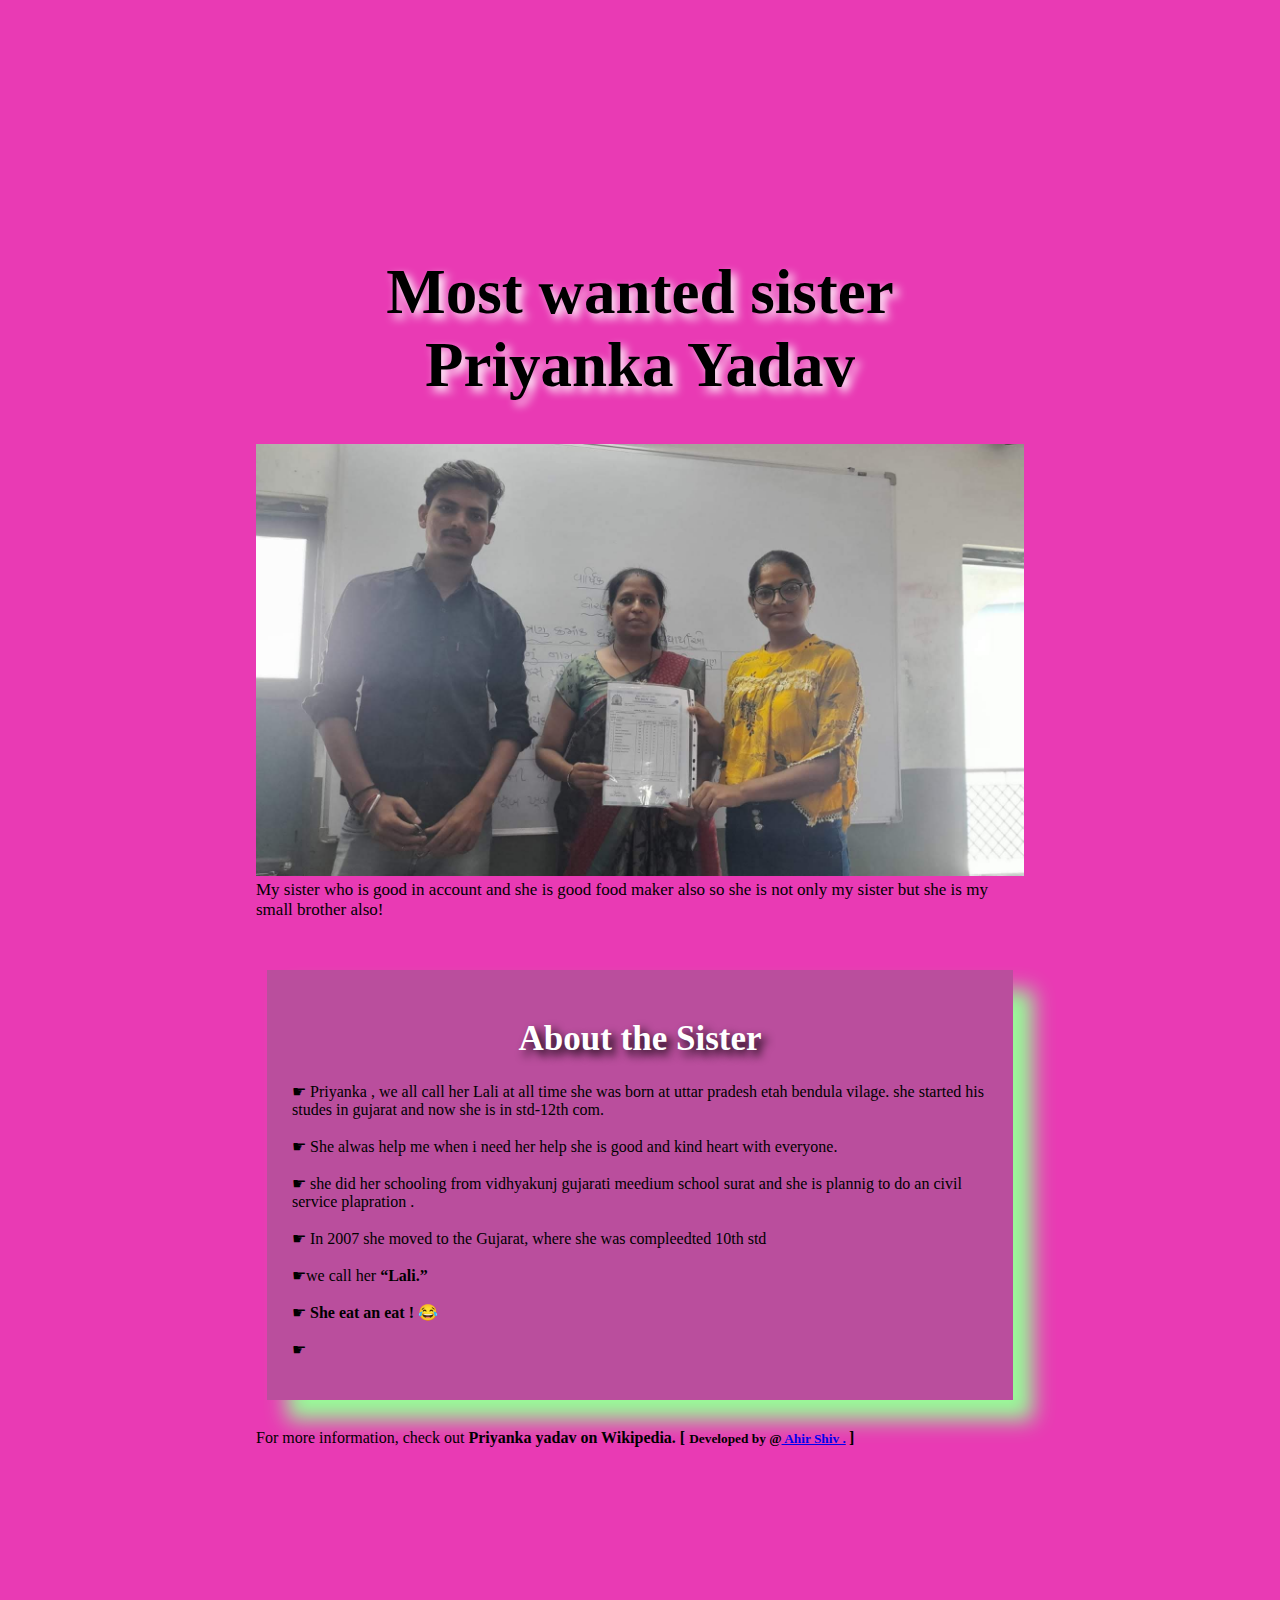
<file: ex-1/index.html>
<!DOCTYPE html>
<html lang="en">

<head>
	<style>

		/* Styling the body element
		like body color and margin */
		
		body {
			background-color: #e93ab4;
			margin: 20%;
		}

		/* Styling the Title and giving
		shadow to the title */
		#title {
			text-align: center;
			text-shadow: 5px 5px 10px white;
			font-size: 7vh;
		}

		/* Setting width and display
		type of image */
		img {
			display: inline-block;
			width: 100%;
		}

		/* Setting font color and font
		size of the image-caption */
		#caption {
			font-size: 17px;
			font-family: Gill Sans;
			color: black;
		}

		/* Styling the content of the page like-
		padding, font-size, font color etc.*/
		div#tribute-data {
			background-color: rgb(46, 139, 87, 0.25);
			box-shadow: 20px 20px 20px #98FB98;
			font-family: Georgia;
			padding: 25px 25px;
			margin: 11px;
			margin-top: 50px;
		}

		/* Styling the title of the content */
		h1.title-APJ {
			font-size: 35px;
			color: white;
			text-align: center;
			text-shadow: 5px 5px 10px black;
		}

		/* Styling the link provided at the end */
		#tribute-link {
			text-decoration: none;
			color: black;
		}
	</style>
</head>

<body>
	<main id="main">

		<!-- Title of the page -->
		<h1 id="title">
			Most wanted sister Priyanka Yadav
		</h1>

		<div id="img">

			<!--Image of the Tribute Person-->
			<img src="./priyanka.jpg" id="image"
				alt="Error Loading Image">
			<small id="caption">
				My sister who is good in account
                and she is good food maker also so 
                she is not only my sister but she is my small brother also!
			</small>
		</div>

		<div id="tribute-data">

			<!--Achievements and other
				details of the person-->
			<h1 class="title-APJ">
				About the Sister
			</h1>

			

<p>
				☛ Priyanka , we all call her Lali at all time
                she was born at uttar pradesh etah bendula vilage.
                she started his studes in gujarat and now she is in std-12th com.<br><br>
				☛ She alwas help me when i need her help 
                she is good and kind heart with everyone.<br><br>
				☛ she did her schooling from vidhyakunj gujarati meedium school surat 
                and she is plannig to do an civil service plapration .<br><br>
				☛ In 2007 she moved to the Gujarat, where she
				was compleedted 10th std
				<br><br> ☛we call her  <strong>
				“Lali.”</strong>
				<br><br> ☛
                <strong>She eat an eat ! &#128514;</strong>
				<br><br> ☛ 
			</p>
		</div>
		<br>
		 For more information,
		check out
		<a id="tribute-link" href="#">
			<b>Priyanka yadav on Wikipedia. [
			<small>Developed by @<a href="#">
					Ahir Shiv .</a></a>
		</small>]
	</main>
</body>

</html>
</file>
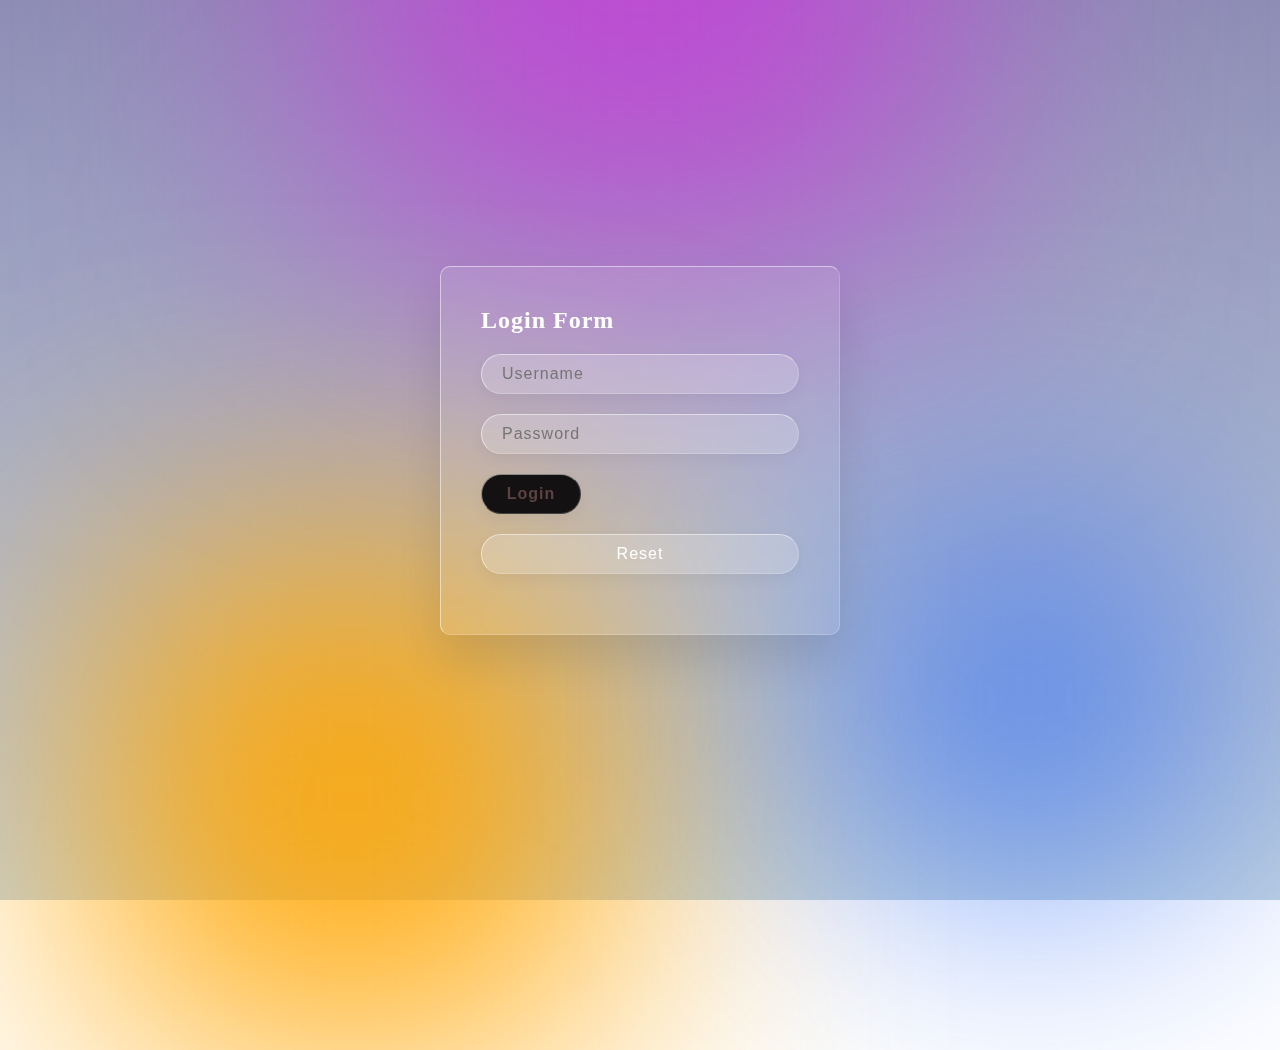
<file: login-form.html>
<!DOCTYPE html>
<html lang="en">
  <head>
    <meta charset="UTF-8" />
    <meta http-equiv="X-UA-Compatible" content="IE=edge" />
    <meta name="viewport" content="width=device-width, initial-scale=1.0" />
    <title>Glass Form</title>
    <link rel="stylesheet" type="text/css" href="./style.css" />
  </head>
  <body>
    <section>
      <div class="colour"></div>
      <div class="colour"></div>
      <div class="colour"></div>
        <div class="container">
          <div class="form">
            <h2>Login Form</h2>
            <form action="#">
              <div class="input__box">
                <input type="text" placeholder="Username" />
              </div>
              <div class="input__box">
                <input type="password" placeholder="Password" />
              </div>
              <div class="input__box">
                <input type="submit" value="Login" />
              </div>
              <div class="input__box">
                <input type="reset" value="Reset" />
              </div>
            </form>
          </div>
        </div>
    </section>
  </body>
</html>
</file>
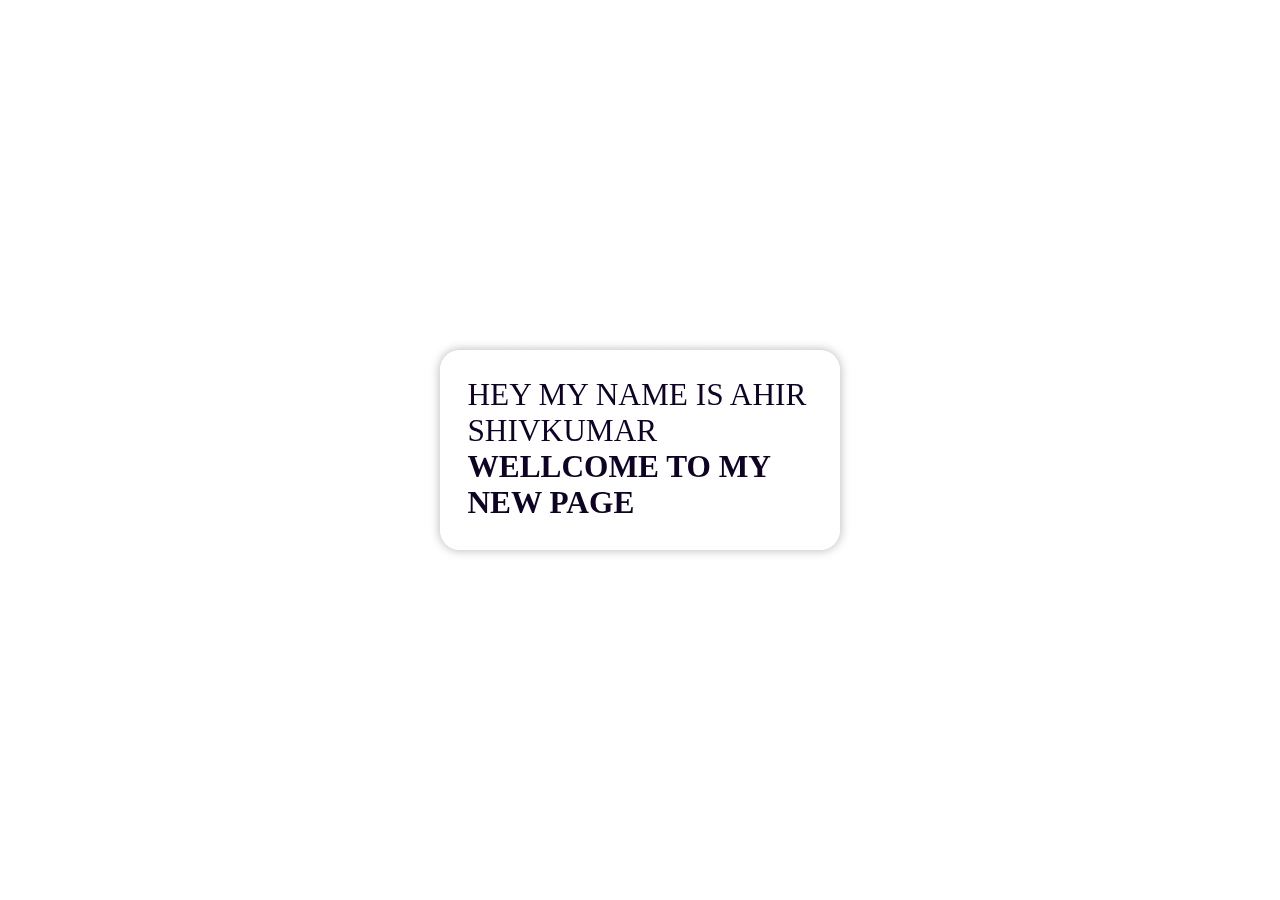
<file: Card/card.html>
<!DOCTYPE html>
<html lang="en">
<head>
    <meta charset="UTF-8">
    <meta http-equiv="X-UA-Compatible" content="IE=edge">
    <meta name="viewport" content="width=device-width, initial-scale=1.0">
    <title>Glassmorphism</title>
    <link rel="stylesheet" type="text/css" href="style.css" >
</head>
<body>
    <div class="card">
        <p>Hey My name is Ahir Shivkumar </p>
        <h1>Wellcome to my new page</h1>
    </div>
</body>
</html>
</file>
<file: style.css>
* {  
    margin: 0;  
    padding: 0;  
    box-sizing: border-box;  
}  
body {  
    overflow: hidden;  
}  
section {  
    display: flex;  
    min-height: 100vh;  
    align-items: center;  
    justify-content: center;  
    background: linear-gradient(to bottom, #8e8eb6, #c2d3e0);  
}  
 .colour {  
    position: absolute;  
    filter: blur(150px);  
}  
 .colour:nth-child(1) {  
    top: -350px;  
    width: 600px;  
    height: 600px;  
    background: #bf4ad4;  
}  
 .colour:nth-child(2) {  
    left: 100px;  
    width: 500px;  
    height: 500px;  
    bottom: -150px;  
    background: #ffa500;  
}  
.colour:nth-child(3) {  
    right: 100px;  
    bottom: 50px;  
    width: 300px;  
    height: 300px;  
    background: #2b67f3;  
}  
.container {  
    width: 400px;  
    min-height: 200px;  
    border-radius: 10px;  
    backdrop-filter: blur(5px);  
    background: rgba(255, 255, 255, 0.1);  
    box-shadow: 0 25px 45px rgba(0, 0, 0, 0.1);  
    border: 1px solid rgba(255, 255, 255, 0.5);  
    border-right: 1px solid rgba(255, 255, 255, 0.2);  
    border-bottom: 1px solid rgba(255, 255, 255, 0.2);  
}  
.form {  
    width: 100%;  
    height: 100%;  
    padding: 40px;  
}  
 h2 {  
    color: #fff;  
    font-size: 24px;  
    font-weight: 600;  
    letter-spacing: 1px;  
    margin-bottom: 20px;  
}  
 
.form .input__box {  
    width: 100%;  
    margin-bottom: 20px; 
}  
.form .input__box input {  
    width: 100%;  
    color: #fff;  
    border: none;  
    outline: none;  
    font-size: 16px;  
    padding: 10px 20px;  
    letter-spacing: 1px;  
    border-radius: 35px;  
    background: rgba(255, 255, 255, 0.2);  
    border: 1px solid rgba(255, 255, 255, 0.5);  
    box-shadow: 0 5px 15px rgba(0, 0, 0, 0.05);  
    border-right: 1px solid rgba(255, 255, 255, 0.2);  
    border-bottom: 1px solid rgba(255, 255, 255, 0.2);  
}  
 
 .input__box input[type="submit"] {  
    color: rgb(94, 67, 67);  
    cursor: pointer;  
    background: rgb(19, 17, 17);  
    max-width: 100px;  
    font-weight: 600;  
}
</file>
<file: Card/style.css>
*{
    margin:0;
    padding:0;
    box-sizing: border-box;
    font-size:1.4rem;
    text-transform: uppercase;
}

body{
    height:100vh;
    width:100vw;
    display:grid;
    place-items:center;
    color:rgb(15,3,36);
    background:url(https://images.unsplash.com/photo-1560015534-cee980ba7e13?ixlib=rb-1.2.1&ixid=MnwxMjA3fDB8MHxzZWFyY2h8Mnx8Y29sb3JmdWwlMjBiYWNrZ3JvdW5kfGVufDB8fDB8fA%3D%3D&auto=format&fit=crop&w=900&q=60) center/cover no-repeat fixed;
}

.card{
    height:200px;
    width:400px;
    background-color: rgba(255,255,255,0.35);
    padding:1rem;
    border-radius: 20px;
    box-shadow:0 0 10px 1px rgba(0,0,0,0.25);
    border:5px solid rgba(255,255,255,0.5);
    backdrop-filter: blur(5px);
    background:linear-gradient(
        120deg,
        rgba(255,255,255,0.25),
        rgba(255,255,255,0.75),
        70%,
        rgba(255,255,255,0.25)
    );
}
</file>
